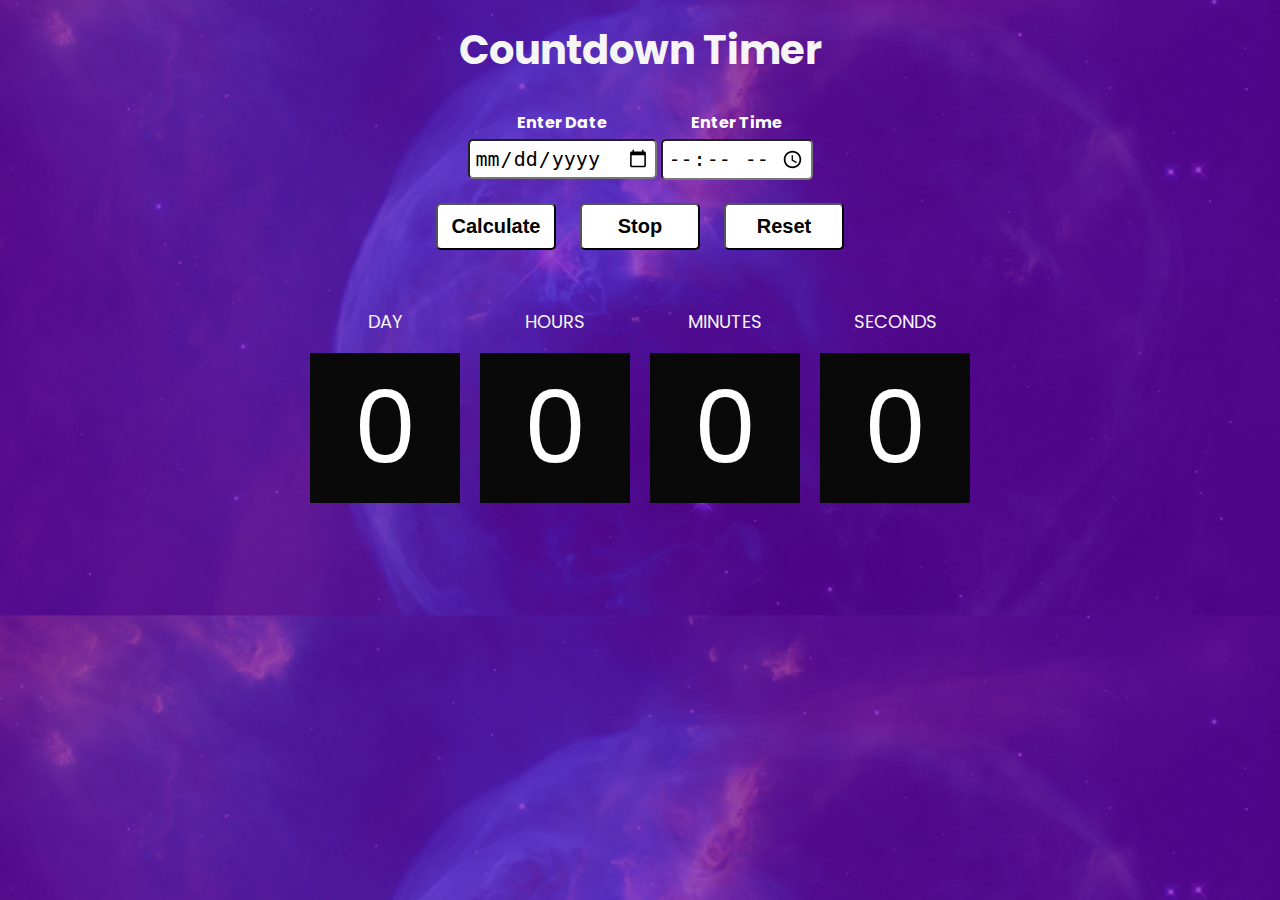
<file: Countdown Timer/index.html>
<!DOCTYPE html>
<html>
    <head>
        <title>Countdown Timer</title>
        <link rel="stylesheet" href="style.css">
        <script src="Script.js"></script>
    </head>
    <body>
        <h1>Countdown Timer</h1>
        <table>
            <thead>
                <tr>
                    <th>Enter Date</th>
                    <th>Enter Time</th>
                </tr>
            </thead>
            <tbody>
                <tr>
                    <td><input type="date" id="date" ></td>
                    <td><input type="time" id="time" ></td>
                </tr>
            </tbody>
        </table>
        <button id="calculate">Calculate</button>
        <button id="stop">Stop</button>
        <button id="reset">Reset</button>

        <div class="countdown">
            <div>
                <p class="heading">DAY</p>
                <div class="time" id="countdown-days">0</div>
            </div>
            <div>
                <p class="heading">HOURS</p>
                <div class="time" id="countdown-hours">0</div>
            </div>
            <div>
                <p class="heading">MINUTES</p>
                <div class="time" id="countdown-minutes">0</div>
            </div>
            <div>
                <p class="heading">SECONDS</p>
                <div class="time" id="countdown-seconds">0</div>
            </div>
        </div>
    </body>
</html>
</file>
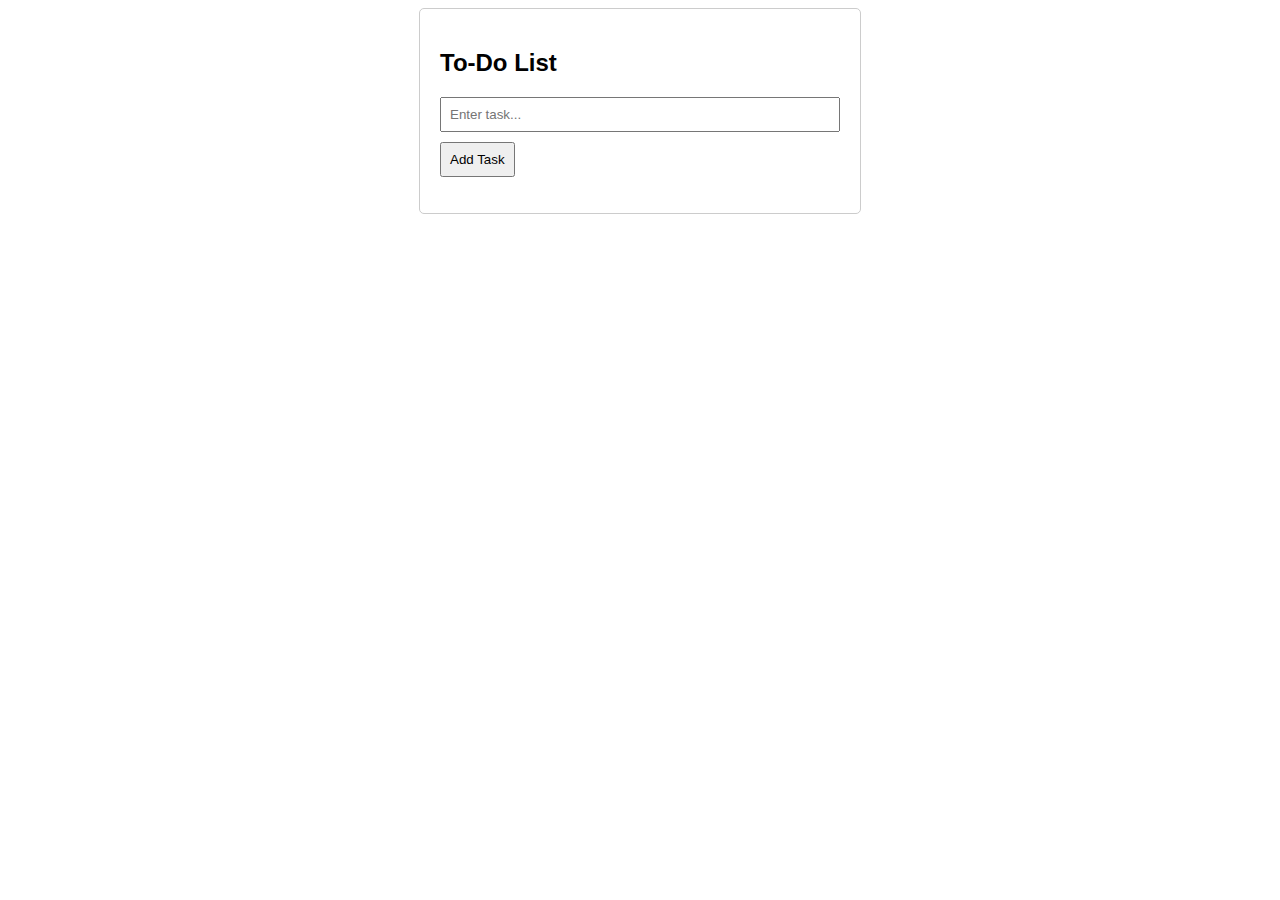
<file: To Do List/index.html>
<!DOCTYPE html>
<html lang="en">
<head>
<meta charset="UTF-8">
<meta name="viewport" content="width=device-width, initial-scale=1.0">
<title>To-Do List</title>
<style>
  body {
    font-family: Arial, sans-serif;
  }
  .container {
    max-width: 400px;
    margin: 0 auto;
    padding: 20px;
    border: 1px solid #ccc;
    border-radius: 5px;
  }
  input[type="text"] {
    width: 100%;
    padding: 8px;
    margin-bottom: 10px;
    box-sizing: border-box;
  }
  button {
    padding: 8px;
    cursor: pointer;
  }
  ul {
    list-style-type: none;
    padding: 0;
  }
  li {
    margin-bottom: 5px;
  }
  .delete {
    color: red;
    margin-left: 5px;
    cursor: pointer;
  }
</style>
</head>
<body>

<div class="container">
  <h2>To-Do List</h2>
  <input type="text" id="taskInput" placeholder="Enter task...">
  <button onclick="addTask()">Add Task</button>
  <ul id="taskList"></ul>
</div>

<script>
  function addTask() {
    var input = document.getElementById('taskInput');
    var task = input.value.trim();
    if (task !== '') {
      var li = document.createElement('li');
      li.textContent = task;
      var deleteButton = document.createElement('span');
      deleteButton.textContent = '❌';
      deleteButton.className = 'delete';
      deleteButton.onclick = function() {
        li.remove();
      };
      li.appendChild(deleteButton);
      document.getElementById('taskList').appendChild(li);
      input.value = '';
    }
  }
</script>

</body>
</html>
</file>
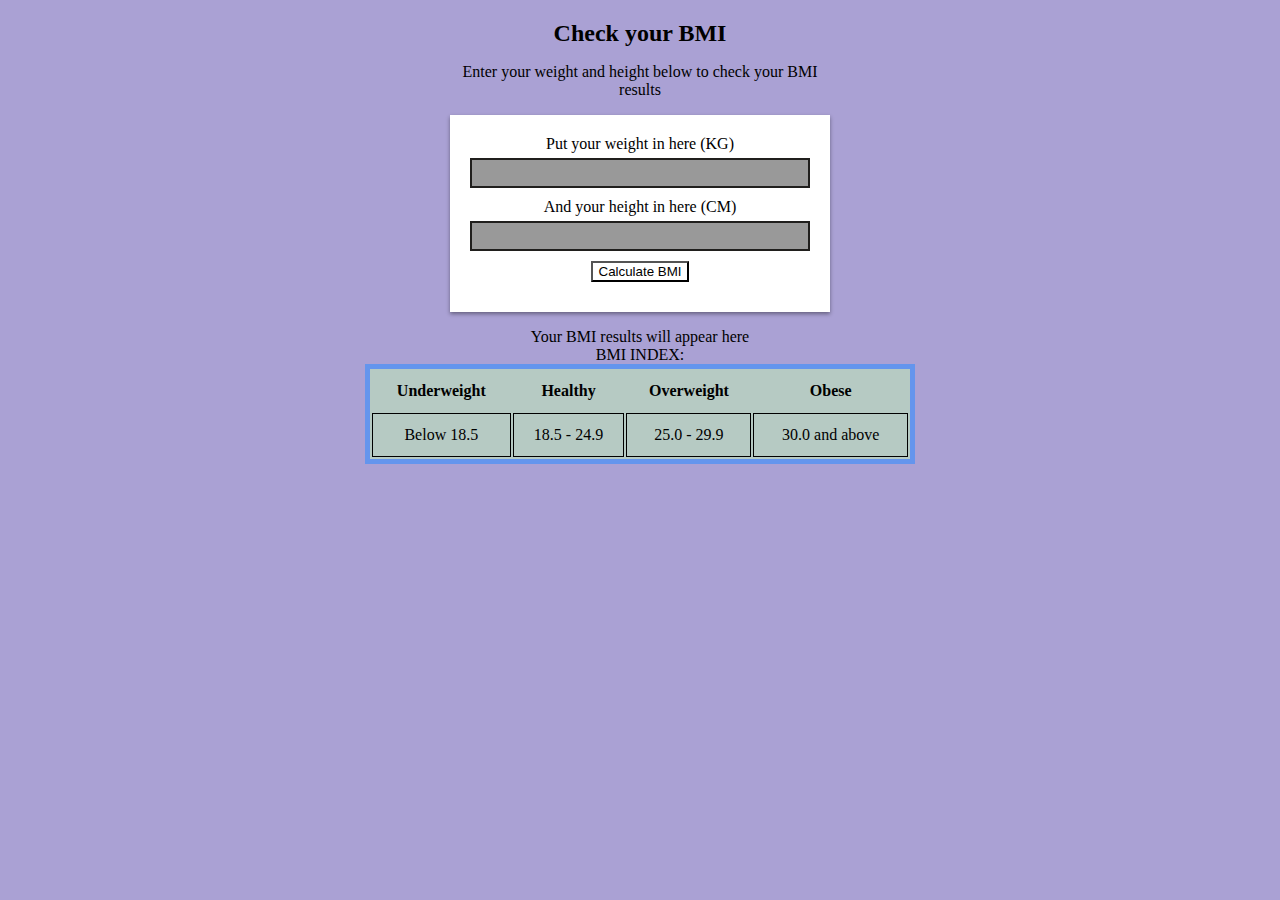
<file: BMI calculator/index2.html>
<html>
<head>
	<title>BMI Calculator</title>
	<meta name="viewport" content="width=device-width, initial-scale=1.0, user-scalable=no">
	<link rel="stylesheet" type="text/css" href="style.css">
	<link href="https://fonts.googleapis.com/css?family=Open+Sans" rel="stylesheet">
</head>
<body>
    <div class="container">
    	<div class="panel">
    		<h2 class="text-center">Check your BMI</h2>
    		
    			<p id="introText" class="text-center">Enter your weight and height below to check your BMI results</p>
    			
    			<form>
    				<div id="weightInput">
    					<p>Put your weight in here (KG)</p>
    		     		<input id="weight" type="number" pattern="[0-9]*" name="a" />
    				</div>
    				<div id="heightInput">
    					<p>And your height in here (CM)</p>
	    				 <input id="height" type="number" pattern="[0-9]*" name="b"/> 
    				</div>
    		     <button type="button" class="btn" onclick="calculate()">Calculate BMI</button>
    		</form>
    		<div id="results" class="text-center">Your BMI results will appear here</div>
    	</div>
    </div>
	<div id="table">
		<table>
			<caption>BMI INDEX:</caption>
			<tr>
				<th>Underweight</th>
				<th>Healthy</th>
				<th>Overweight</th>
				<th>Obese</th>
			</tr>
			<tr>
				<td>Below 18.5</td>
				<td>18.5 - 24.9</td>
				<td>25.0 - 29.9 </td>
				<td>30.0 and above</td>

			</tr>
		</table>
	</div>
	<script src="script.js"></script>
</body>
</html>
</file>
<file: Countdown Timer/style.css>
@import url('https://fonts.googleapis.com/css2?family=Poppins&display=swap');

body {
    text-align: center;
    background-image: url('background.png'); 
    background-size: cover;
    background-position: center;
    font-family: 'Poppins', sans-serif;
    color: #F5F5F5;
}

h1 {
    font-size: 40px;
    margin-top: 20px;
}

table {
    margin: auto;
}

th {
    color: #FFFFFF;
}

input {
    font-size: 20px;
    padding: 5px;
    border-radius: 5px;
}

button {
    min-width: 120px;
    margin: 20px 10px;
    padding: 10px;
    font-size: 20px;
    background-color: #FFFFFF;
    border-radius: 5px;
    font-weight: 600;
    transition: background-color 0.3s, color 0.3s;
}

button:hover {
    background-color: #F5F5F5;
    color: #000000;
}

.countdown {
    display: flex;
    justify-content: center;
    margin-top: 20px;
}

.heading {
    font-size: 18px;
    text-transform: uppercase;
}

.time {
    background-color: #090909;
    color: #FFFFFF;
    font-size: 100px;
    width: 150px;
    margin: 0 10px;
}
</file>
<file: BMI calculator/style.css>
body {
    background-color: rgb(170, 161, 212);
    text-align: center;
}

button {
    background-color: rgba(0,0,0,0);
    outline: none;
}

h2 {
    margin-bottom: 10px;
}

.btn {
    margin-bottom: 10px;
    margin-left: auto;
    margin-right: auto;
    display: block;
}

input {
    width: 100%;
    padding: 5px 14px;
    border: 2px solid #201f1d;
    margin-bottom: 10px;
    background-color: rgba(0,0,0,.4);
    outline: none;
    color: #fff;
    font-size: 14px;
}

input:focus {
    border: 2px solid rgba(0,0,0,.4);
    background-color: rgb(60,60,60);
}

form {
    background-color: #fff;
    padding: 20px;
    color: #000;
    box-shadow: 0 2px 4px 0 rgba(0,0,0,.4);
}

form p {
    margin-bottom: 5px;
}

form p:nth-child(1){
    margin-top: 0;
}

.panel {
    margin-top: 20px;
    float: none;
}

@media (min-width: 768px) {
    .panel {
        width: 50%;
        margin-left: auto;
        margin-right: auto;
    }
}

@media (min-width: 1024px) {
    .panel {
        width: 30%;
        margin-left: auto;
        margin-right: auto;
    }
}
table{
    height: 100px;
    width: 550px;
    background-color: rgb(182, 202, 195);
    margin: 0 auto;
    border: 5px solid cornflowerblue;
}
table.th,td{
    margin: auto;
    text-align: center;
    border: 1px solid black ;
}
</file>
